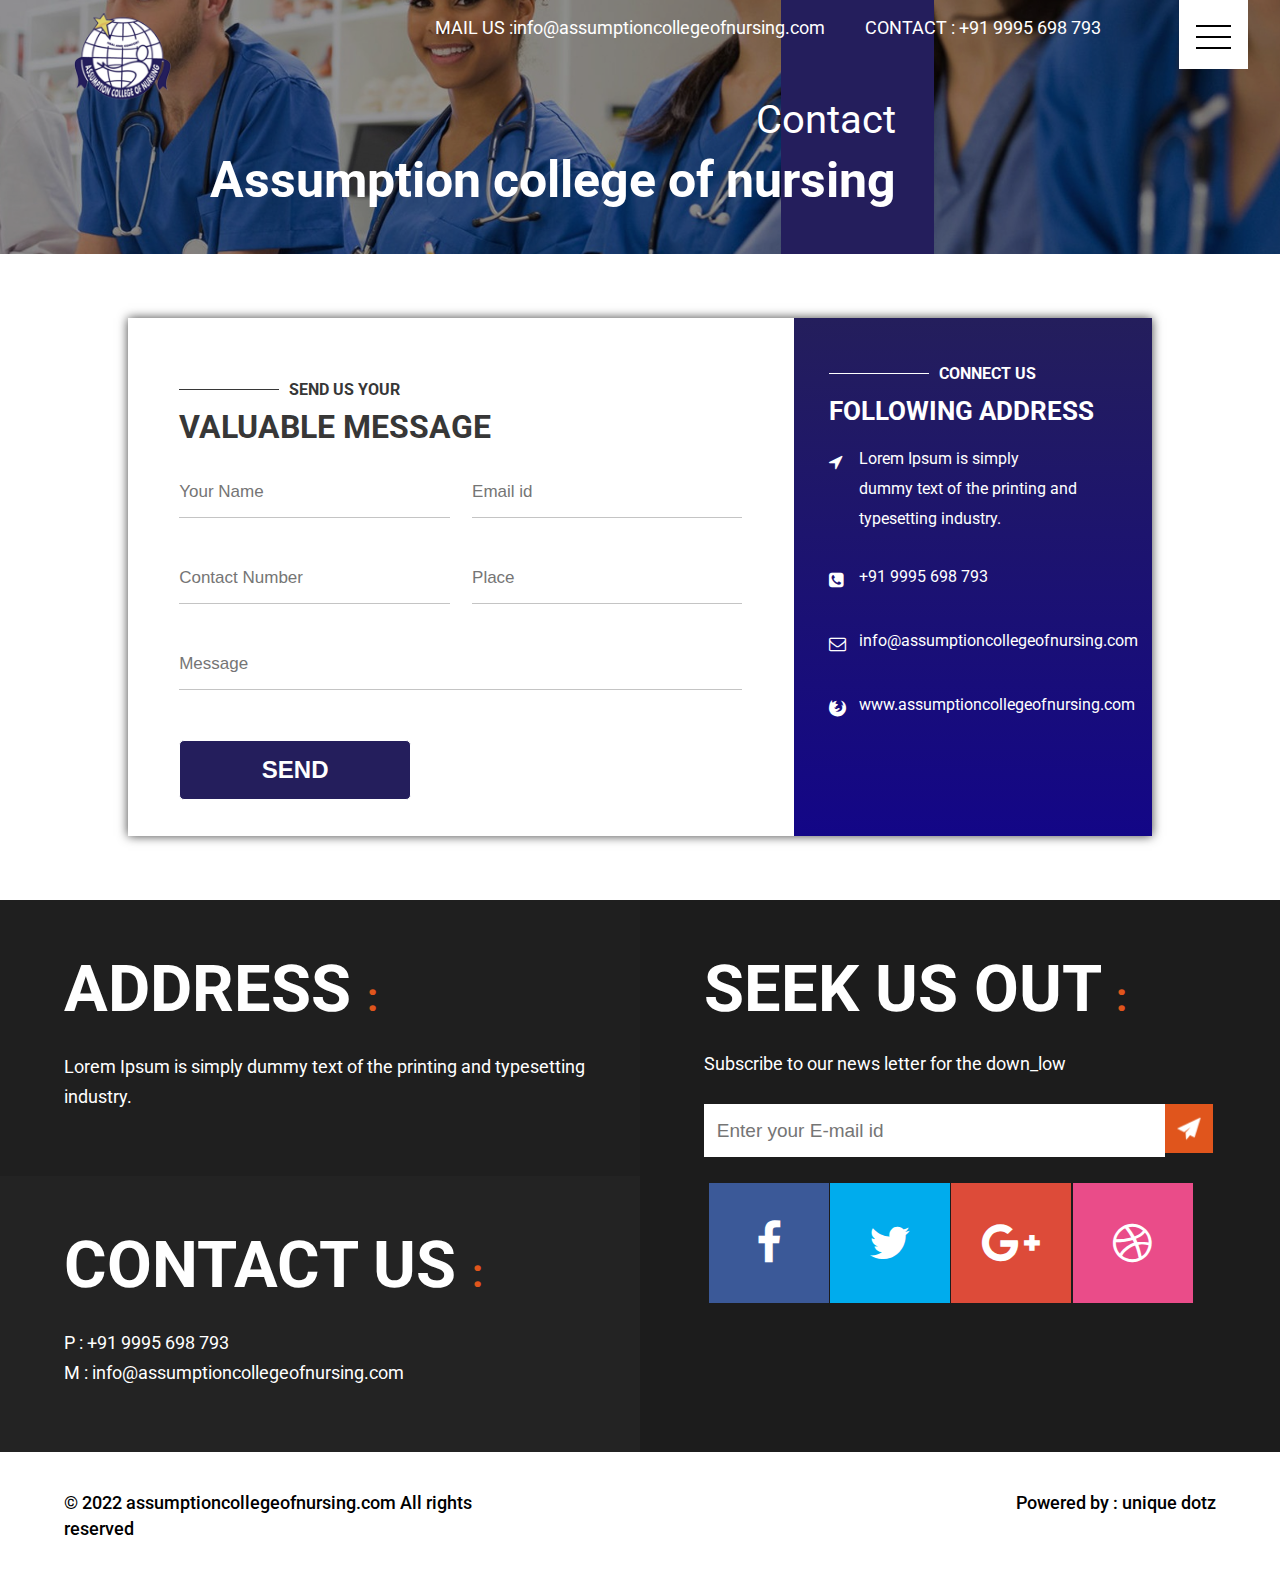
<file: contact.html>
﻿<!DOCTYPE html PUBLIC "-//W3C//DTD XHTML 1.0 Transitional//EN" "http://www.w3.org/TR/xhtml1/DTD/xhtml1-transitional.dtd">
<html xmlns="http://www.w3.org/1999/xhtml">
<head>
<meta http-equiv="Content-Type" content="text/html; charset=utf-8" />
<meta name="viewport" content="width=device-width, initial-scale=1.0, maximum-scale=1">
<title>Assumption</title>
<link rel="shortcut icon" type="image/png" href="images/favicon.png" />
<link href="css/assumption.css" rel="stylesheet" type="text/css" />
<link href="https://fonts.googleapis.com/css2?family=Roboto:wght@100;300;400;500;900&display=swap" rel="stylesheet">
<link href="css/menu.css" rel="stylesheet" type="text/css" />
<link href="css/owl.css" rel="stylesheet" type="text/css" />
<meta name="description" content="assumption">
<meta name="keywords" content="assumption">
<link rel="stylesheet" href="fonts/font-awesome/css/font-awesome.min.css">

</head>

<body>
 
 <!--INDEX SLIDER-->
 
 
 
 <div class="header"></div>
 


 <div class="about_banner">
	 
    <div class="about_banner_overlay"></div>
    <div class="about_banner_cntnt"><h1 class="wow fadeInDown" data-wow-delay="0.4s">Contact <br /><span> Assumption college of nursing</span></h1></div>
    <div class="banner_blue"></div>
    </div>

    <div class="contact_main wow fadeInUp">
        <div class="contact_content_main">

        <div class="contact_left">
       <h1 class="wow fadeInDown" data-wow-delay="0.4s">send us your </h1>
       <h2>valuable message</h2>

        <div class="contact_form">
       
<form action="mailsend.php" method="post">

        <div class="cntct_input_left_right">
         
       <div class="left_input">
        <input name="txtName" type="text" id="ContentPlaceHolder1_txtName" placeholder="Your Name" required />
       <span id="ContentPlaceHolder1_req1" class="spn_Error" style="display:none;">Please enter your Name</span> 
       </div>
               
       <div class="right_input">
       <input name="txtEmail" type="text" id="ContentPlaceHolder1_Email" placeholder="Email id" required />
       <span id="ContentPlaceHolder1_req2" class="spn_Error" style="display:none;">Please enter your Mail ID</span> 
       </div>
       <div class="clear"></div>
       </div>

       <div class="cntct_input_left_right">
       <div class="left_input">
       <input name="txtContactNo" type="number" id="ContentPlaceHolder1_Contact" placeholder="Contact Number" required />
       <span id="ContentPlaceHolder1_req3" class="spn_Error" style="display:none;">Please enter your Contact Number</span> 
       </div>
       <div class="right_input">
       <input name="txtSubject" type="text" id="ContentPlaceHolder1_Place" placeholder="Place" required />
       <span id="ContentPlaceHolder1_req4" class="spn_Error" style="display:none;">Please enter your Place</span> 
       </div>
       <div class="clear"></div>
       </div>

      <div class="cntct_input_left_right">
      <div class="full_width_text_area">
      <input name="txtDescription" type="text" id="ContentPlaceHolder1_Message" placeholder="Message" required />
       <span id="ContentPlaceHolder1_req5" class="spn_Error" style="display:none;">Please enter your Place</span> 
      </div>
      <div class="send_btn">
      <button type="submit">
        SEND
     </button>
     </div>
    <div class="clear"></div>
    </div>
       
</form>
</div>
   
</div>


  <div class="contact_right">
   <div class="contact_right_content">
   <h1 class="wow fadeInDown" data-wow-delay="0.4s">Connect us </h1>
   <h2>following address</h2>

   <div class="contact_right_location">
   <ul>
   <li><span class="typicons-location"><i class="fa fa-location-arrow" aria-hidden="true"></i></span>
   <p class="wow fadeInDown" data-wow-delay="0.4s"><strong class="font_size">Lorem Ipsum is simply <br> dummy text of the printing and <br> typesetting industry.</p>
   <div class="clear"></div>
   </li>

   <li><span class="typicons-location"><i class="fa fa-phone-square" aria-hidden="true"></i></span>
   <p class="wow fadeInDown" data-wow-delay="0.5s"> +91 9995 698 793</p>
   <div class="clear"></div>
   </li>
       
   <li><span class="typicons-location"><i class="fa fa-envelope-o" aria-hidden="true"></i></span>
   <p class="wow fadeInDown" data-wow-delay="0.6s">  info@assumptioncollegeofnursing.com</p>
   <div class="clear"></div>
   </li>
       
  <li><span class="typicons-location"><i class="fa fa-firefox wow fadeInDown" aria-hidden="true"></i></span>
  <p class="wow fadeInDown" data-wow-delay="0.7s">www.assumptioncollegeofnursing.com</p>
  <div class="clear"></div>
  </li>
       
</ul>
</div>

</div>
</div>

<div class="clear"></div>
</div>
  
</div>



	
<section class="footer_inner_full"></section>	
	
	
	
	
	
   
<script src="js/main_jQuery.js" type="text/javascript"></script> 
<script src="js/slider.js" type="text/javascript" charset="utf-8"></script> 
<script src="js/owl.js" type="text/javascript" charset="utf-8"></script> 
<script  src="js/menu.js"></script>
<script  src="js/footer.js"></script>
<script  src="js/header.js"></script>

<script type="text/javascript" charset="utf-8">
    if (document.documentElement.clientWidth > 980) {
    $(function() { var logo = $(".header"); $(window).scroll(function() {
    var scroll = $(window).scrollTop();
    
        if (scroll >= 400) {
          if(!logo.hasClass("Header_fixed")) {
            logo.hide();
            logo.removeClass('header').addClass("Header_fixed").fadeIn(0);
          }
        } else {
          if(!logo.hasClass("header")) {
            logo.hide();
            logo.removeClass("Header_fixed").addClass('header').fadeIn(0);
          }
        }
    
    });
    });	
    }
    </script> 
  


 

<script>

    $('#slide6').owlCarousel({
    loop:true,
    margin:30,
    nav:false,
	autoplay:true,
     autoplayTimeout:3000,
    autoplayHoverPause:true,
    responsive:{
        0:{
            items:1,
			  margin:0
        },
		400:{
            items:2
        },
        600:{
            items:3
        },
        1000:{
            items:4
        }
    }
})


</script> 
</body>
</html>
</file>
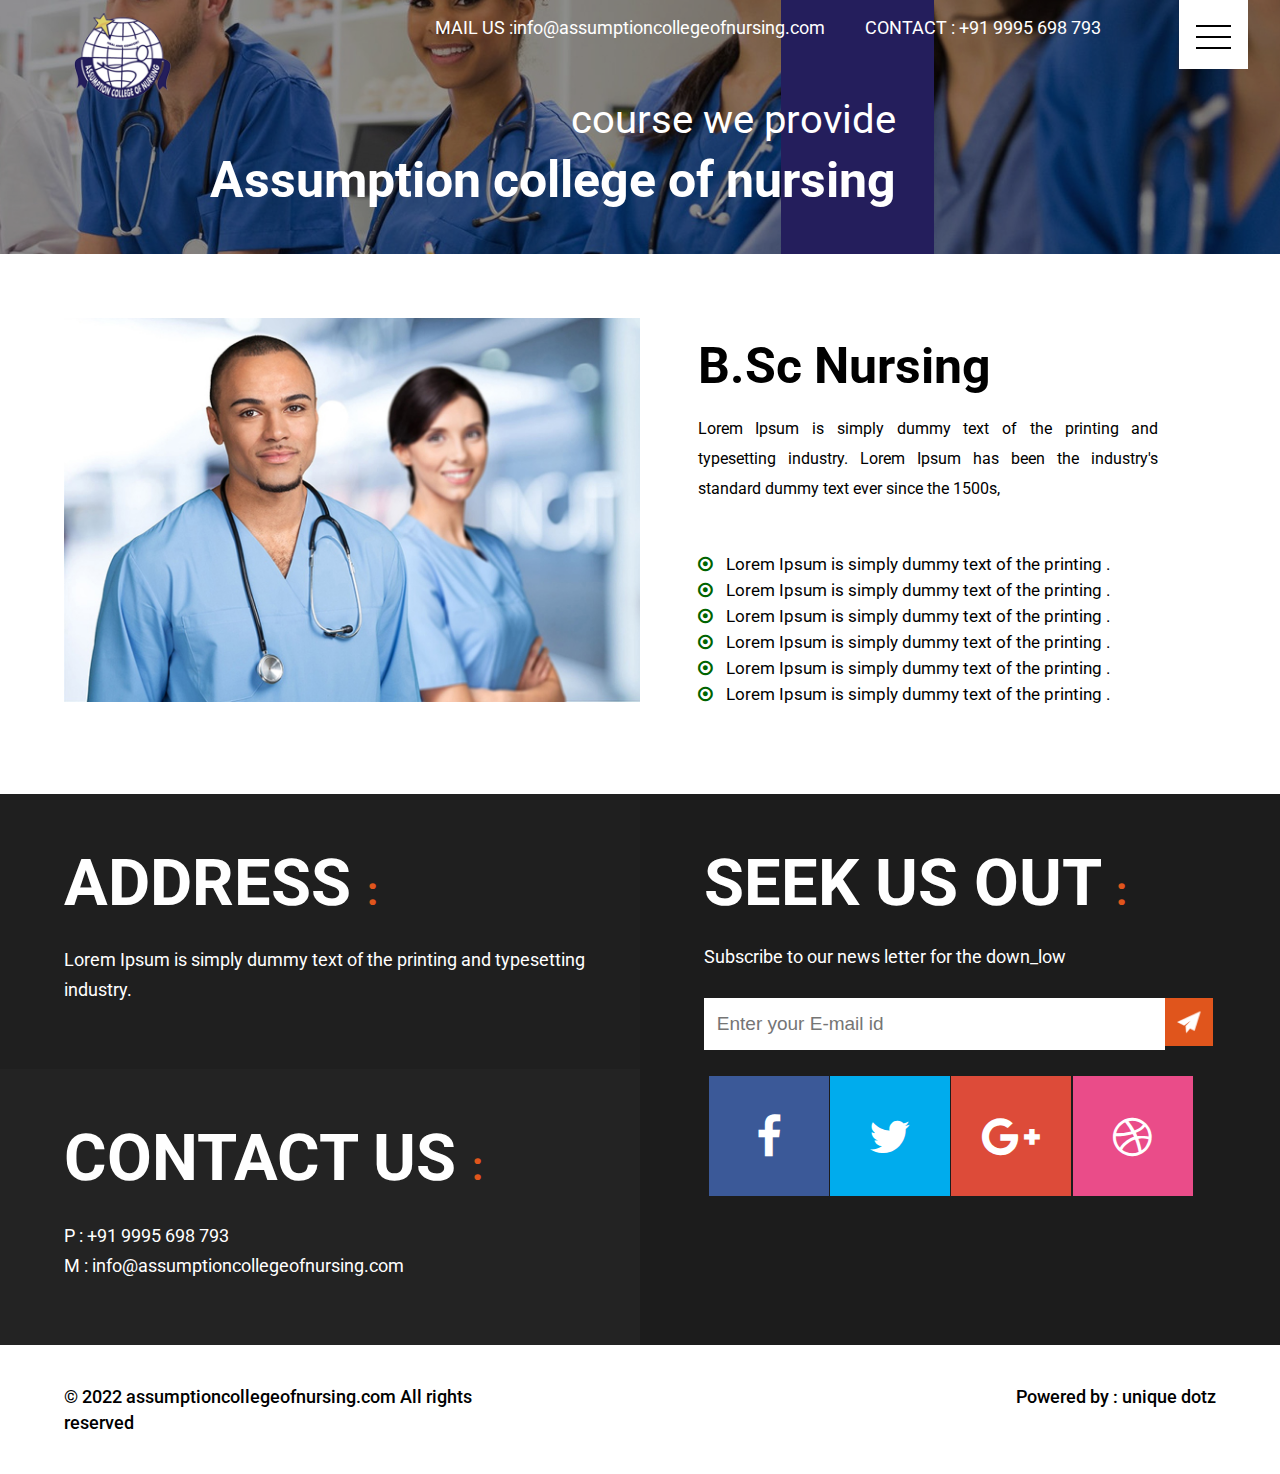
<file: course-details.html>
﻿<!DOCTYPE html PUBLIC "-//W3C//DTD XHTML 1.0 Transitional//EN" "http://www.w3.org/TR/xhtml1/DTD/xhtml1-transitional.dtd">
<html xmlns="http://www.w3.org/1999/xhtml">
<head>
<meta http-equiv="Content-Type" content="text/html; charset=utf-8" />
<meta name="viewport" content="width=device-width, initial-scale=1.0, maximum-scale=1">
<title>Assumption</title>
<link rel="shortcut icon" type="image/png" href="images/favicon.png" />
<link href="css/assumption.css" rel="stylesheet" type="text/css" />
<link href="https://fonts.googleapis.com/css2?family=Roboto:wght@100;300;400;500;900&display=swap" rel="stylesheet">
<link href="css/menu.css" rel="stylesheet" type="text/css" />
<link href="css/owl.css" rel="stylesheet" type="text/css" />
<meta name="description" content="assumption">
<meta name="keywords" content="assumption">
<link rel="stylesheet" href="fonts/font-awesome/css/font-awesome.min.css">

</head>

<body>
 
 <!--INDEX SLIDER-->
 
 
 
 <div class="header"></div>
 


 <div class="about_banner">
	 
    <div class="about_banner_overlay"></div>
    <div class="about_banner_cntnt"><h1 class="wow fadeInDown" data-wow-delay="0.4s">course we provide <br /><span> Assumption college of nursing</span></h1></div>
    <div class="banner_blue"></div>
    </div>

    <div class="details">
        <div class="details_inn">
        <div class="details_inn_left"><img src="images/dtails.jpg" /></div>
        <div class="details_inn_right">
        <h1>B.Sc Nursing</h1>
        <p>Lorem Ipsum is simply dummy text of the printing and typesetting industry. Lorem Ipsum has been the industry's standard dummy text ever since the 1500s, </p>
        
        <div class="gen_med_points">
            <ul>
                <li><i class="fa fa-dot-circle-o" aria-hidden="true"></i>Lorem Ipsum is simply dummy text of the printing .</li>
                <li><i class="fa fa-dot-circle-o" aria-hidden="true"></i>Lorem Ipsum is simply dummy text of the printing .</li>
                <li><i class="fa fa-dot-circle-o" aria-hidden="true"></i>Lorem Ipsum is simply dummy text of the printing .</li>
                <li><i class="fa fa-dot-circle-o" aria-hidden="true"></i>Lorem Ipsum is simply dummy text of the printing .</li>
                <li><i class="fa fa-dot-circle-o" aria-hidden="true"></i>Lorem Ipsum is simply dummy text of the printing .</li>
                <li><i class="fa fa-dot-circle-o" aria-hidden="true"></i>Lorem Ipsum is simply dummy text of the printing .</li>
            </ul>
        </div>
        
        </div>
        <div class="clear"></div>
        </div>
        
        </div>



	
<section class="footer_inner_full"></section>	
	
	
	
	
	
   
<script src="js/main_jQuery.js" type="text/javascript"></script> 
<script src="js/slider.js" type="text/javascript" charset="utf-8"></script> 
<script src="js/gallery.js" type="text/javascript" charset="utf-8"></script> 
<script  src="js/menu.js"></script>
<script  src="js/footer.js"></script>
<script  src="js/header.js"></script>

<script type="text/javascript" charset="utf-8">
    if (document.documentElement.clientWidth > 980) {
    $(function() { var logo = $(".header"); $(window).scroll(function() {
    var scroll = $(window).scrollTop();
    
        if (scroll >= 400) {
          if(!logo.hasClass("Header_fixed")) {
            logo.hide();
            logo.removeClass('header').addClass("Header_fixed").fadeIn(0);
          }
        } else {
          if(!logo.hasClass("header")) {
            logo.hide();
            logo.removeClass("Header_fixed").addClass('header').fadeIn(0);
          }
        }
    
    });
    });	
    }
    </script> 
  


 

<script>

    $('#slide6').owlCarousel({
    loop:true,
    margin:30,
    nav:false,
	autoplay:true,
     autoplayTimeout:3000,
    autoplayHoverPause:true,
    responsive:{
        0:{
            items:1,
			  margin:0
        },
		400:{
            items:2
        },
        600:{
            items:3
        },
        1000:{
            items:4
        }
    }
})


</script> 
</body>
</html>
</file>
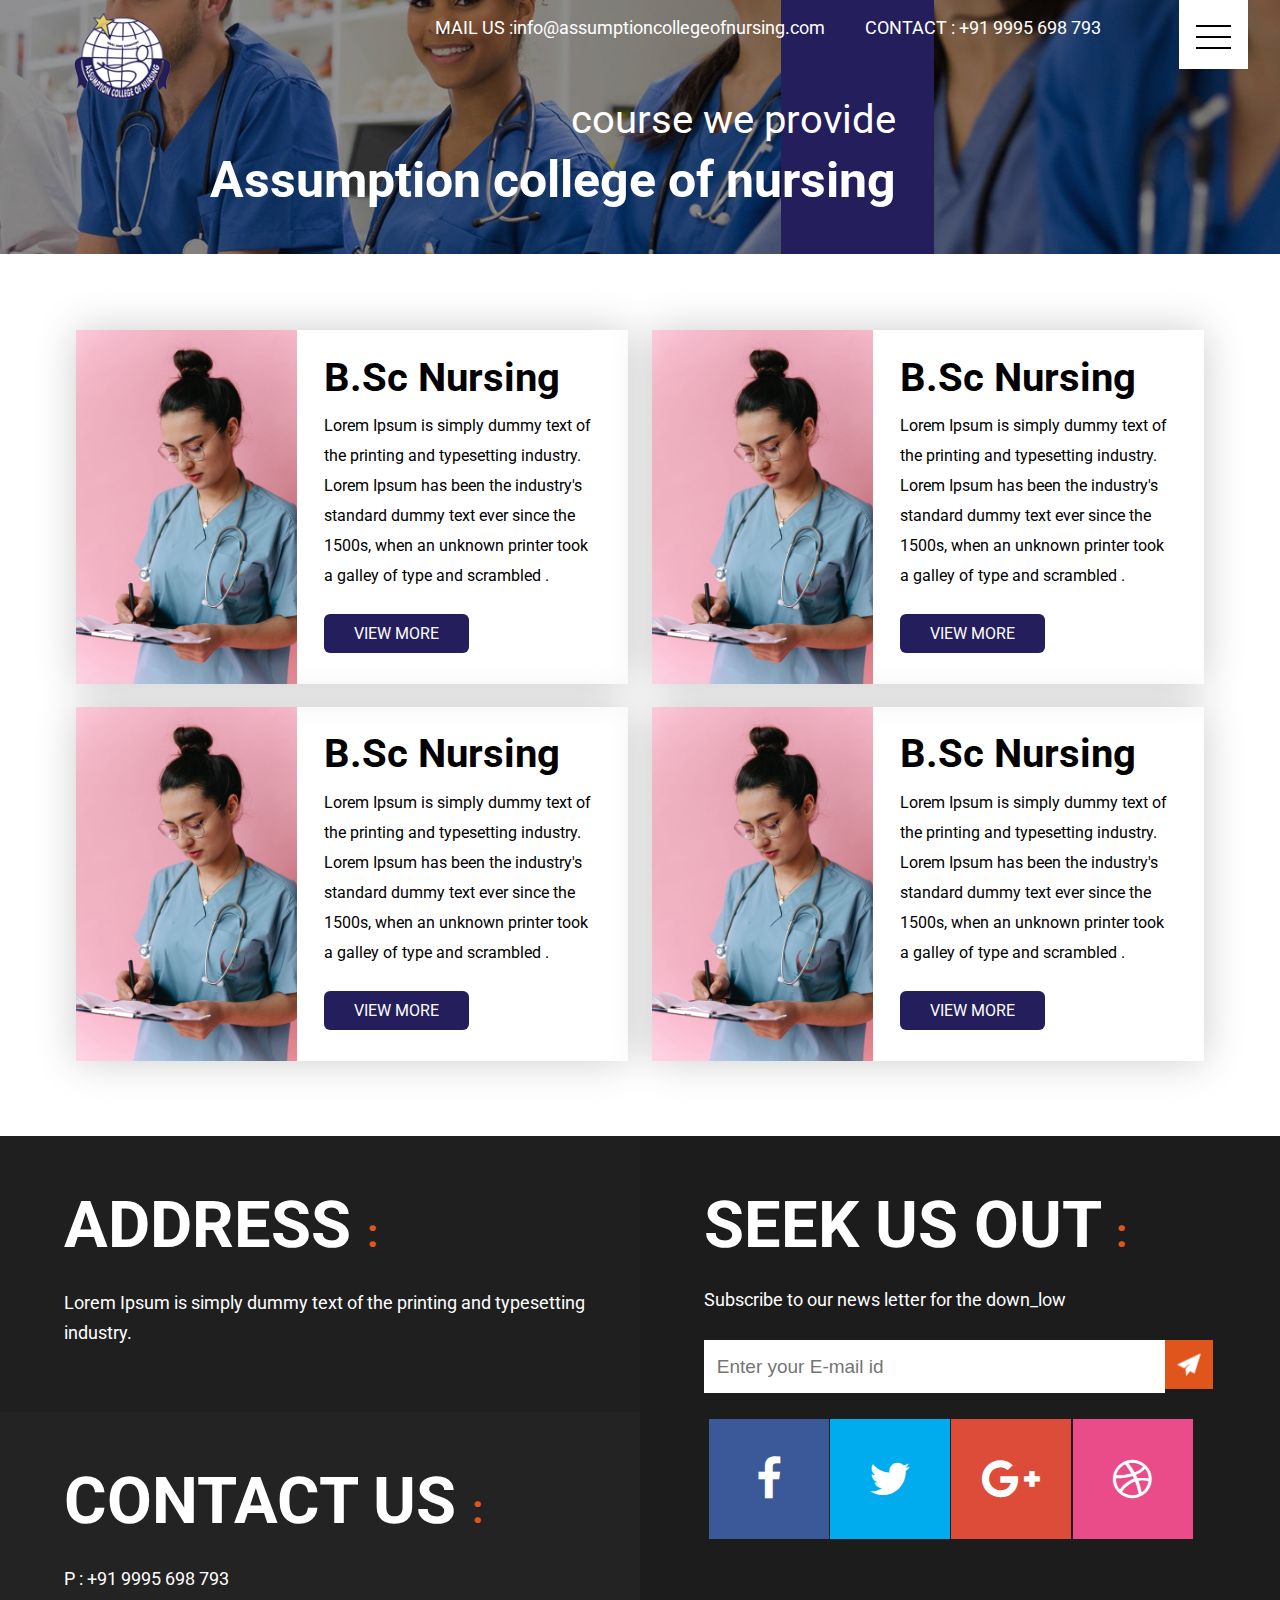
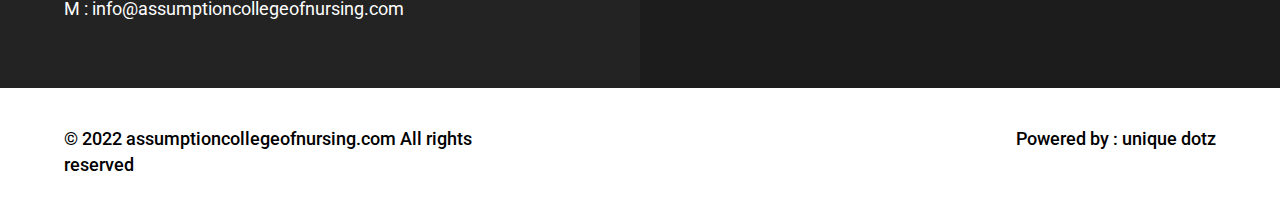
<file: course.html>
﻿<!DOCTYPE html PUBLIC "-//W3C//DTD XHTML 1.0 Transitional//EN" "http://www.w3.org/TR/xhtml1/DTD/xhtml1-transitional.dtd">
<html xmlns="http://www.w3.org/1999/xhtml">
<head>
<meta http-equiv="Content-Type" content="text/html; charset=utf-8" />
<meta name="viewport" content="width=device-width, initial-scale=1.0, maximum-scale=1">
<title>Assumption</title>
<link rel="shortcut icon" type="image/png" href="images/favicon.png" />
<link href="css/assumption.css" rel="stylesheet" type="text/css" />
<link href="https://fonts.googleapis.com/css2?family=Roboto:wght@100;300;400;500;900&display=swap" rel="stylesheet">
<link href="css/menu.css" rel="stylesheet" type="text/css" />
<link href="css/owl.css" rel="stylesheet" type="text/css" />
<meta name="description" content="assumption">
<meta name="keywords" content="assumption">
<link rel="stylesheet" href="fonts/font-awesome/css/font-awesome.min.css">

</head>

<body>
 
 <!--INDEX SLIDER-->
 
 
 
 <div class="header"></div>
 


 <div class="about_banner">
	 
    <div class="about_banner_overlay"></div>
    <div class="about_banner_cntnt"><h1 class="wow fadeInDown" data-wow-delay="0.4s">course we provide <br /><span> Assumption college of nursing</span></h1></div>
    <div class="banner_blue"></div>
    </div>

    <div class="service">

        <div class="service_list">
                            <div class="service_list_inner">
                                <ul>
                                <li class="wow fadeInDown" data-wow-delay="0.4s">
                                   <div class="service_line">
                                      <div class="service_line_left">
                                      <img src="images/course3.jpg" /> </div>
                                       <div class="service_line_right">
                                        <h1>B.Sc Nursing</h1>
                                        <p>Lorem Ipsum is simply dummy text of the printing and typesetting industry. Lorem Ipsum has been the industry's standard dummy text ever since the 1500s, when an unknown printer took a galley of type and scrambled . </p>
                                        <a href="course-details.html">View More</a>
                                        
                                       </div>
                                   <div class="clear"></div>
                                   </div>
                                </li>
                               
                                <li class="wow fadeInDown" data-wow-delay="0.4s">
                                    <div class="service_line">
                                       <div class="service_line_left">
                                       <img src="images/course3.jpg" /> </div>
                                        <div class="service_line_right">
                                         <h1>B.Sc Nursing</h1>
                                         <p>Lorem Ipsum is simply dummy text of the printing and typesetting industry. Lorem Ipsum has been the industry's standard dummy text ever since the 1500s, when an unknown printer took a galley of type and scrambled . </p>
                                         <a href="course-details.html">View More</a>
                                         
                                        </div>
                                    <div class="clear"></div>
                                    </div>
                                 </li>

                                 <li class="wow fadeInDown" data-wow-delay="0.4s">
                                    <div class="service_line">
                                       <div class="service_line_left">
                                       <img src="images/course3.jpg" /> </div>
                                        <div class="service_line_right">
                                         <h1>B.Sc Nursing</h1>
                                         <p>Lorem Ipsum is simply dummy text of the printing and typesetting industry. Lorem Ipsum has been the industry's standard dummy text ever since the 1500s, when an unknown printer took a galley of type and scrambled . </p>
                                         <a href="course-details.html">View More</a>
                                         
                                        </div>
                                    <div class="clear"></div>
                                    </div>
                                 </li>


                                 <li class="wow fadeInDown" data-wow-delay="0.4s">
                                    <div class="service_line">
                                       <div class="service_line_left">
                                       <img src="images/course3.jpg" /> </div>
                                        <div class="service_line_right">
                                         <h1>B.Sc Nursing</h1>
                                         <p>Lorem Ipsum is simply dummy text of the printing and typesetting industry. Lorem Ipsum has been the industry's standard dummy text ever since the 1500s, when an unknown printer took a galley of type and scrambled . </p>
                                         <a href="course-details.html">View More</a>
                                         
                                        </div>
                                    <div class="clear"></div>
                                    </div>
                                 </li>
                               
        
                                </ul>
                              <div class="clear"></div>
                            </div>
                         </div>
        
        
        </div>



	
<section class="footer_inner_full"></section>	
	
	
	
	
	
   
<script src="js/main_jQuery.js" type="text/javascript"></script> 
<script src="js/slider.js" type="text/javascript" charset="utf-8"></script> 
<script src="js/gallery.js" type="text/javascript" charset="utf-8"></script> 
<script  src="js/menu.js"></script>
<script  src="js/footer.js"></script>
<script  src="js/header.js"></script>

<script type="text/javascript" charset="utf-8">
    if (document.documentElement.clientWidth > 980) {
    $(function() { var logo = $(".header"); $(window).scroll(function() {
    var scroll = $(window).scrollTop();
    
        if (scroll >= 400) {
          if(!logo.hasClass("Header_fixed")) {
            logo.hide();
            logo.removeClass('header').addClass("Header_fixed").fadeIn(0);
          }
        } else {
          if(!logo.hasClass("header")) {
            logo.hide();
            logo.removeClass("Header_fixed").addClass('header').fadeIn(0);
          }
        }
    
    });
    });	
    }
    </script> 
  


 

<script>

    $('#slide6').owlCarousel({
    loop:true,
    margin:30,
    nav:false,
	autoplay:true,
     autoplayTimeout:3000,
    autoplayHoverPause:true,
    responsive:{
        0:{
            items:1,
			  margin:0
        },
		400:{
            items:2
        },
        600:{
            items:3
        },
        1000:{
            items:4
        }
    }
})


</script> 
</body>
</html>
</file>
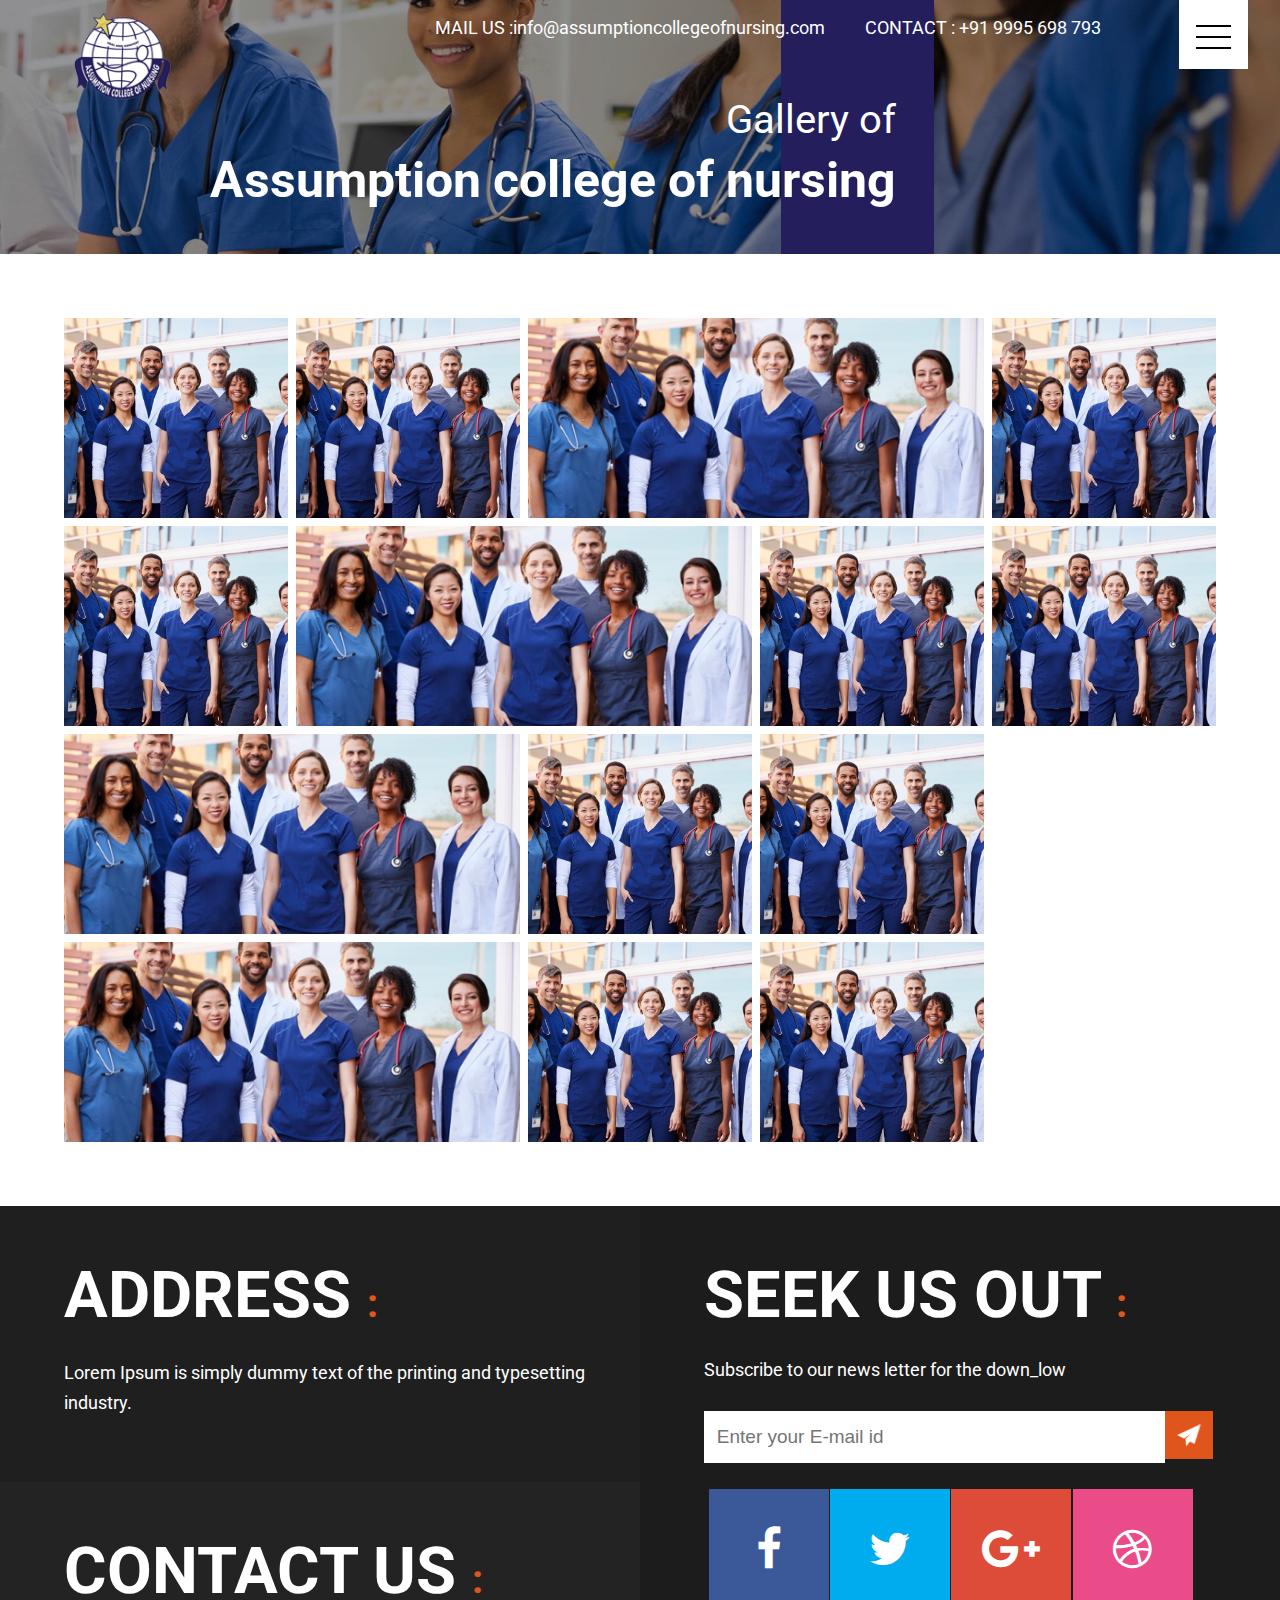
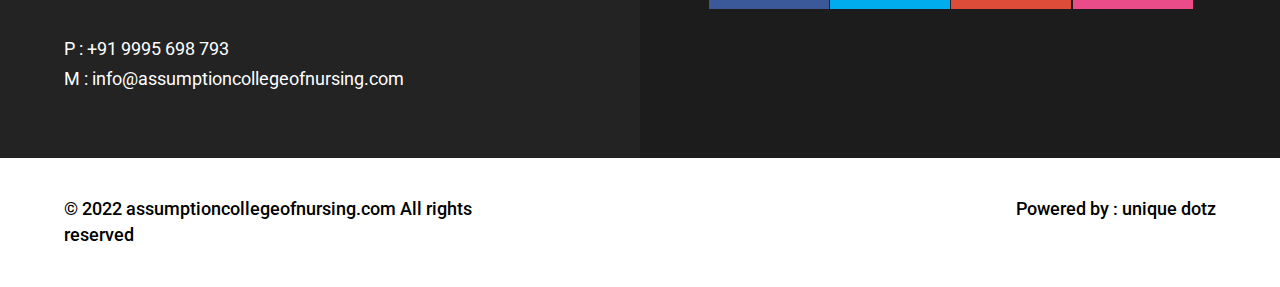
<file: gallery.html>
﻿<!DOCTYPE html PUBLIC "-//W3C//DTD XHTML 1.0 Transitional//EN" "http://www.w3.org/TR/xhtml1/DTD/xhtml1-transitional.dtd">
<html xmlns="http://www.w3.org/1999/xhtml">
<head>
<meta http-equiv="Content-Type" content="text/html; charset=utf-8" />
<meta name="viewport" content="width=device-width, initial-scale=1.0, maximum-scale=1">
<title>Assumption</title>
<link rel="shortcut icon" type="image/png" href="images/favicon.png" />
<link href="css/assumption.css" rel="stylesheet" type="text/css" />
<link href="https://fonts.googleapis.com/css2?family=Roboto:wght@100;300;400;500;900&display=swap" rel="stylesheet">
<link href="css/menu.css" rel="stylesheet" type="text/css" />
<link href="css/owl.css" rel="stylesheet" type="text/css" />
<meta name="description" content="assumption">
<meta name="keywords" content="assumption">
<link rel="stylesheet" href="fonts/font-awesome/css/font-awesome.min.css">

</head>

<body>
 
 <!--INDEX SLIDER-->
 
 
 
 <div class="header"></div>
 


 <div class="about_banner">
	 
    <div class="about_banner_overlay"></div>
    <div class="about_banner_cntnt"><h1 class="wow fadeInDown" data-wow-delay="0.4s">Gallery of <br /><span> Assumption college of nursing</span></h1></div>
    <div class="banner_blue"></div>
    </div>

    <div class="gallery_main">
 
        <div id="gg-screen"></div>
          <div class="gg-box">
            <div class="gg-element">
            <img src="images/gallery/1.jpg" /> 
            </div>
            <div class="gg-element">
                <img src="images/gallery/1.jpg" /> 	
             
            </div>
            <div class="gg-element">
                <img src="images/gallery/1.jpg" /> 	
              
            </div>
            <div class="gg-element">
                <img src="images/gallery/1.jpg" /> 	
            
            </div>
            <div class="gg-element">
                <img src="images/gallery/1.jpg" /> 	
            
            </div>
            <div class="gg-element">
                <img src="images/gallery/1.jpg" /> 	
            
            </div>
            <div class="gg-element">
                <img src="images/gallery/1.jpg" /> 	
            
            </div>
            <div class="gg-element">
                <img src="images/gallery/1.jpg" /> 	
            
            </div>
            <div class="gg-element">
                <img src="images/gallery/1.jpg" /> 	
            
            </div>
            <div class="gg-element">
                <img src="images/gallery/1.jpg" /> 	
            
            </div>
            <div class="gg-element">
                <img src="images/gallery/1.jpg" /> 	
            
            </div>
            <div class="gg-element">
                <img src="images/gallery/1.jpg" /> 	
            
            </div>
            <div class="gg-element">
                <img src="images/gallery/1.jpg" /> 	
            
            </div>
            <div class="gg-element">
                <img src="images/gallery/1.jpg" /> 	
            
            </div>
           
          </div>
       
       
      </div>



	
<section class="footer_inner_full"></section>	
	
	
	
	
	
   
<script src="js/main_jQuery.js" type="text/javascript"></script> 
<script src="js/slider.js" type="text/javascript" charset="utf-8"></script> 
<script src="js/gallery.js" type="text/javascript" charset="utf-8"></script> 
<script  src="js/menu.js"></script>
<script  src="js/footer.js"></script>
<script  src="js/header.js"></script>

<script type="text/javascript" charset="utf-8">
    if (document.documentElement.clientWidth > 980) {
    $(function() { var logo = $(".header"); $(window).scroll(function() {
    var scroll = $(window).scrollTop();
    
        if (scroll >= 400) {
          if(!logo.hasClass("Header_fixed")) {
            logo.hide();
            logo.removeClass('header').addClass("Header_fixed").fadeIn(0);
          }
        } else {
          if(!logo.hasClass("header")) {
            logo.hide();
            logo.removeClass("Header_fixed").addClass('header').fadeIn(0);
          }
        }
    
    });
    });	
    }
    </script> 
  


 

<script>

    $('#slide6').owlCarousel({
    loop:true,
    margin:30,
    nav:false,
	autoplay:true,
     autoplayTimeout:3000,
    autoplayHoverPause:true,
    responsive:{
        0:{
            items:1,
			  margin:0
        },
		400:{
            items:2
        },
        600:{
            items:3
        },
        1000:{
            items:4
        }
    }
})


</script> 
</body>
</html>
</file>
<file: css/menu.css>
.cd-logo, .cd-nav-trigger {
  position: relative;
  display: inline-block;
}

.cd-logo {
  top: 28px;
  left: 5%;
}
.cd-logo img {
  display: block;
}

.cd-nav-trigger {
  top: 0;
  right: 5%;
  height: 44px;
  width: 44px;
  z-index: 5;
  /* image replacement */
  overflow: hidden;
  text-indent: 100%;
  white-space: nowrap;
}
.cd-nav-trigger .cd-icon {
  /* icon created in CSS */
  position: absolute;
  left: 50%;
  top: 50%;
  bottom: auto;
  right: auto;
  -webkit-transform: translateX(-50%) translateY(-50%);
  -moz-transform: translateX(-50%) translateY(-50%);
  -ms-transform: translateX(-50%) translateY(-50%);
  -o-transform: translateX(-50%) translateY(-50%);
  transform: translateX(-50%) translateY(-50%);
  display: inline-block;
  width:35px;
  height: 2px;
  background-color: #ffffff;
  z-index: 10;
}
.cd-nav-trigger .cd-icon::before {
  /* upper and lower lines of the menu icon */
  position: absolute;
  top:0;
  right: 0;
  width:100%;
  height: 100%;
  background-color: #ffffff;
  /* Force Hardware Acceleration in WebKit */
  -webkit-transform: translateZ(0);
  -moz-transform: translateZ(0);
  -ms-transform: translateZ(0);
  -o-transform: translateZ(0);
  transform: translateZ(0);
  -webkit-backface-visibility: hidden;
  backface-visibility: hidden;
  /* apply transition to transform property */
  -webkit-transition: -webkit-transform .3s;
  -moz-transition: -moz-transform .3s;
  transition: transform .3s;
}
 .cd-nav-trigger .cd-icon:after {
  /* upper and lower lines of the menu icon */
  position: absolute;
  top:0;
  right: 0;
  width:80%;
  height: 100%;
  background-color: #ffffff;
  /* Force Hardware Acceleration in WebKit */
  -webkit-transform: translateZ(0);
  -moz-transform: translateZ(0);
  -ms-transform: translateZ(0);
  -o-transform: translateZ(0);
  transform: translateZ(0);
  -webkit-backface-visibility: hidden;
  backface-visibility: hidden;
  /* apply transition to transform property */
  -webkit-transition: -webkit-transform .3s;
  -moz-transition: -moz-transform .3s;
  transition: transform .3s;
}
.cd-nav-trigger .cd-icon::before {
  -webkit-transform: translateY(-6px) rotate(deg);
  -moz-transform: translateY(-6px) rotate(0deg);
  -ms-transform: translateY(-6px) rotate(0deg);
  -o-transform: translateY(-6px) rotate(0deg);
  transform: translateY(-6px) rotate(0deg);
}
.cd-nav-trigger .cd-icon::after {
  -webkit-transform: translateY(6px) rotate(0deg);
  -moz-transform: translateY(6px) rotate(0deg);
  -ms-transform: translateY(6px) rotate(0deg);
  -o-transform: translateY(6px) rotate(0deg);
  transform: translateY(6px) rotate(0deg);
}
.cd-nav-trigger::before, .cd-nav-trigger::after {
  /* 2 rounded colored backgrounds for the menu icon */
  position: absolute;
  top: 0;
  left: 0;
  border-radius: 50%;
  height: 100%;
  width: 100%;
  /* Force Hardware Acceleration in WebKit */
  -webkit-transform: translateZ(0);
  -moz-transform: translateZ(0);
  -ms-transform: translateZ(0);
  -o-transform: translateZ(0);
  transform: translateZ(0);
  -webkit-backface-visibility: hidden;
  backface-visibility: hidden;
  -webkit-transition-property: -webkit-transform;
  -moz-transition-property: -moz-transform;
  transition-property: transform;
}
.cd-nav-trigger::before {

  -webkit-transform: scale(1);
  -moz-transform: scale(1);
  -ms-transform: scale(1);
  -o-transform: scale(1);
  transform: scale(1);
  -webkit-transition-duration: 0.3s;
  -moz-transition-duration: 0.3s;
  transition-duration: 0.3s;
  -webkit-transition-delay: 0.4s;
  -moz-transition-delay: 0.4s;
  transition-delay: 0.4s;
}
.cd-nav-trigger::after {
  background-color: #89469b;
  -webkit-transform: scale(0);
  -moz-transform: scale(0);
  -ms-transform: scale(0);
  -o-transform: scale(0);
  transform: scale(0);
  -webkit-transition-duration: 0s;
  -moz-transition-duration: 0s;
  transition-duration: 0s;
  -webkit-transition-delay: 0s;
  -moz-transition-delay: 0s;
  transition-delay: 0s;
}
.cd-nav-trigger.close-nav::before {
  /* user clicks on the .cd-nav-trigger element - 1st rounded background disappears */
  -webkit-transform: scale(0);
  -moz-transform: scale(0);
  -ms-transform: scale(0);
  -o-transform: scale(0);
  transform: scale(0);
  
}
.cd-nav-trigger.close-nav::after {
  /* user clicks on the .cd-nav-trigger element - 2nd rounded background appears */
  -webkit-transform: scale(1);
  -moz-transform: scale(1);
  -ms-transform: scale(1);
  -o-transform: scale(1);
  transform: scale(1);
  -webkit-transition-duration: 0.3s;
  -moz-transition-duration: 0.3s;
  transition-duration: 0.3s;
  -webkit-transition-delay: 0.4s;
  -moz-transition-delay: 0.4s;
  transition-delay: 0.4s;
}
.cd-nav-trigger.close-nav .cd-icon {
  /* user clicks on the .cd-nav-trigger element - transform the icon */
  background-color: rgba(255, 255, 255, 0);
}
.cd-nav-trigger.close-nav .cd-icon::after{
	display:none;
}
.cd-nav-trigger.close-nav .cd-icon::before {
  background-color: white !important;
}
.cd-nav-trigger.close-nav .cd-icon::before {
  -webkit-transform: translateY(0) rotate(180deg);
  -moz-transform: translateY(0) rotate(1800deg);
  -ms-transform: translateY(0) rotate(1800deg);
  -o-transform: translateY(0) rotate(1800deg);
  transform: translateY(0) rotate(180deg);
  
}
.cd-nav-trigger.close-nav .cd-icon::after {
  -webkit-transform: translateY(0) rotate(-45deg);
  -moz-transform: translateY(0) rotate(-45deg);
  -ms-transform: translateY(0) rotate(-45deg);
  -o-transform: translateY(0) rotate(-45deg);
  transform: translateY(0) rotate(-45deg);
}

.cd-primary-nav {
  /* by default it's hidden */
  position: fixed;
  left: 0;
  top: 0;
  height: 100%;
  width: 90%;
  padding: 80px 5%;
  z-index: 3;
  overflow: auto;
  /* this fixes the buggy scrolling on webkit browsers - mobile devices only - when overflow property is applied */
  -webkit-overflow-scrolling: touch;
  visibility: hidden;
  opacity: 0;
  -webkit-transition: visibility 0s, opacity 0.3s;
  -moz-transition: visibility 0s, opacity 0.3s;
  transition: visibility 0s, opacity 0.3s;
}
.cd-primary-nav li {
  margin: 10% 10%;
  text-align: right;
  text-transform: capitalize;
}
.cd-primary-nav a {
  font-size: 40px;
  -webkit-font-smoothing: antialiased;
  -moz-osx-font-smoothing: grayscale;
  -webkit-transition: color 0.2s;
  -moz-transition: color 0.2s;
  transition: color 0.2s;
	color: #fff;
	text-align: right;
	text-transform: capitalize;
}
.cd-primary-nav a:hover {
  color: #046ca0;
}
.cd-primary-nav.fade-in {
  /* navigation visible at the end of the circle animation */
  visibility: visible;
  opacity: 1;
}
@media only screen and (min-width: 768px) {
  .cd-primary-nav li {
    margin: 2em 0;
  }
  .cd-primary-nav a {
    font-size: 28px;
    font-size: 1.75rem;
  }
}
@media only screen and (min-width: 1170px) {
  .cd-primary-nav li {
    margin: 4em 0;
  }
  .cd-primary-nav a {
    font-size: 40px;
	  text-transform: lowercase;
  }
	
}

.cd-overlay-nav, .cd-overlay-content {
  /* containers of the 2 main rounded backgrounds - these containers are used to position the rounded bgs behind the menu icon */
  position: fixed;
  top: 18px;
  right: 5%;
  height: 4px;
  width: 4px;
  -webkit-transform: translateX(-20px) translateY(20px);
  -moz-transform: translateX(-20px) translateY(20px);
  -ms-transform: translateX(-20px) translateY(20px);
  -o-transform: translateX(-20px) translateY(20px);
  transform: translateX(-20px) translateY(20px);
}
.cd-overlay-nav span, .cd-overlay-content span {
  display: inline-block;
  position: absolute;
  border-radius: 50%;
  /* Force Hardware Acceleration in WebKit */
  -webkit-transform: translateZ(0);
  -moz-transform: translateZ(0);
  -ms-transform: translateZ(0);
  -o-transform: translateZ(0);
  transform: translateZ(0);
  -webkit-backface-visibility: hidden;
  backface-visibility: hidden;
  will-change: transform;
  -webkit-transform-origin: 50% 50%;
  -moz-transform-origin: 50% 50%;
  -ms-transform-origin: 50% 50%;
  -o-transform-origin: 50% 50%;
  transform-origin: 50% 50%;
  -webkit-transform: scale(0);
  -moz-transform: scale(0);
  -ms-transform: scale(0);
  -o-transform: scale(0);
  transform: scale(0);
}
.cd-overlay-nav.is-hidden, .cd-overlay-content.is-hidden {
  /* background fades out at the end of the animation */
  opacity: 0;
  visibility: hidden;
  -webkit-transition: opacity .3s 0s, visibility 0s .3s;
  -moz-transition: opacity .3s 0s, visibility 0s .3s;
  transition: opacity .3s 0s, visibility 0s .3s;
}

.cd-overlay-nav {
  /* main rounded colored bg 1 */
  z-index: 2;
}
.cd-overlay-nav span {
  background-color: #1d94cf;
}

.cd-overlay-content {
  /* main rounded colored bg 2 */
  z-index: 4;
}
.cd-overlay-content span {
  background-color: #89469b;
}
.container a {
  display: inline-block;
  position: relative;
  text-align: center;
  color: #FF5252;
  text-decoration: none;
  font-size: 20px;
  overflow: hidden;
  top: 5px;
}
.container a:after {
  content: '';
  position: absolute;
  background: #FF5252;
  height: 2px;
  width: 0%;
  -webkit-transform: translateX(-50%);
          transform: translateX(-50%);
  left: 50%;
  bottom: 0;
  transition: .35s ease;
}
.container a:hover:after, .container a:focus:after, .container a:active:after {
  width: 100%;
}

.button_container {
  position: fixed;
   top:0;
  right: 2.5%;
  height: 27px;
  width: 35px;
  cursor: pointer;
  z-index: 100;
  background:#ffffff;
  border-top:#ffffff solid 25px;
  border-bottom:#ffffff solid 17px;
  border-right:#ffffff solid 17px;
  border-left:#ffffff solid 17px;
  transition: opacity .25s ease;
    opacity:1;
}
.button_container:hover {
  opacity: .7;
}
.button_container.active .top {
  -webkit-transform: translateY(11px) translateX(0) rotate(45deg);
          transform: translateY(11px) translateX(0) rotate(45deg);
  background: #000;
}
.button_container.active .middle {
  opacity: 0;
  background: #000;
}
.button_container.active .bottom {
  -webkit-transform: translateY(-11px) translateX(0) rotate(-45deg);
          transform: translateY(-11px) translateX(0) rotate(-45deg);
  background: #000;
}
.button_container span {
  background: rgb(0, 0, 0);
  border: none;
  height: 2px;
  width: 100%;
  position: absolute;
  top: 0;
  right: 0;
  transition: all .35s ease;
  cursor: pointer;
}
.button_container span:nth-of-type(2) {
  top: 11px;
  width:100%;
}
.button_container span:nth-of-type(3) {
  top: 22px;
}

.overlay {
  position: fixed;
	background:#241e5c;
  top: 0;
  left: 0;
  width: 100%;
  height: 0%;
  visibility: hidden;
  transition: opacity .35s, visibility .35s, height .35s;
  overflow: hidden;
}
.overlay.open {
  opacity:1;
  visibility: visible;
  height: 100%;
}
.overlay.open li {
  -webkit-animation: fadeInRight .5s ease forwards;
          animation: fadeInRight .5s ease forwards;
  -webkit-animation-delay: .35s;
          animation-delay: .35s;
}
.overlay.open li:nth-of-type(2) {
  -webkit-animation-delay: .4s;
          animation-delay: .4s;
}
.overlay.open li:nth-of-type(3) {
  -webkit-animation-delay: .45s;
          animation-delay: .45s;
}
.overlay.open li:nth-of-type(4) {
  -webkit-animation-delay: .50s;
          animation-delay: .50s;
}
.overlay nav {
  position: relative;
  height: 70%;
  top: 50%;
  -webkit-transform: translateY(-50%);
          transform: translateY(-50%);
  font-size: 50px;
  font-weight: 400;
  text-align: center;
}
.overlay ul {
  list-style: none;
  padding: 0;
  margin: 0 auto;
  display: inline-block;
  position: relative;
  height: 100%;
}
.overlay ul li {
  display: block;
  padding-bottom:50%;
  position: relative;
  opacity: 0;
}
.overlay ul li a {
  display: block;
  position: relative;
  color: #FFF;
  text-decoration: none;;
  font-size:34px;
  text-transform: uppercase;
  line-height:30px;
}
.overlay ul li a:hover:after, .overlay ul li a:focus:after, .overlay ul li a:active:after {
  width: 100%;
}
.overlay ul li a:after {
  content: '';
  position: absolute;
  bottom: 0;
  left: 50%;
  top:1.5em;
  width: 0%;
  -webkit-transform: translateX(-50%);
          transform: translateX(-50%);
  height: 2px;
  background: #FFF;
  transition: .35s;
}

@-webkit-keyframes fadeInRight {
  0% {
    opacity: 0;
    left: 20%;
  }
  100% {
    opacity: 1;
    left: 0;
  }
}

@keyframes fadeInRight {
  0% {
    opacity: 0;
    left: 20%;
  }
  100% {
    opacity: 1;
    left: 0;
  }
}
</file>
<file: css/assumption.css>
/*=== Attached CSS Files
=============================================================================*/
@import url("reset.css");
@import url("base.css");


@import url("style.css");
@import url("responsive.css");



/*@import url(http://fonts.googleapis.com/css?family=Open+Sans:300italic,400italic,600italic,700italic,800italic,400,800,300,600,700);
*/
</file>
